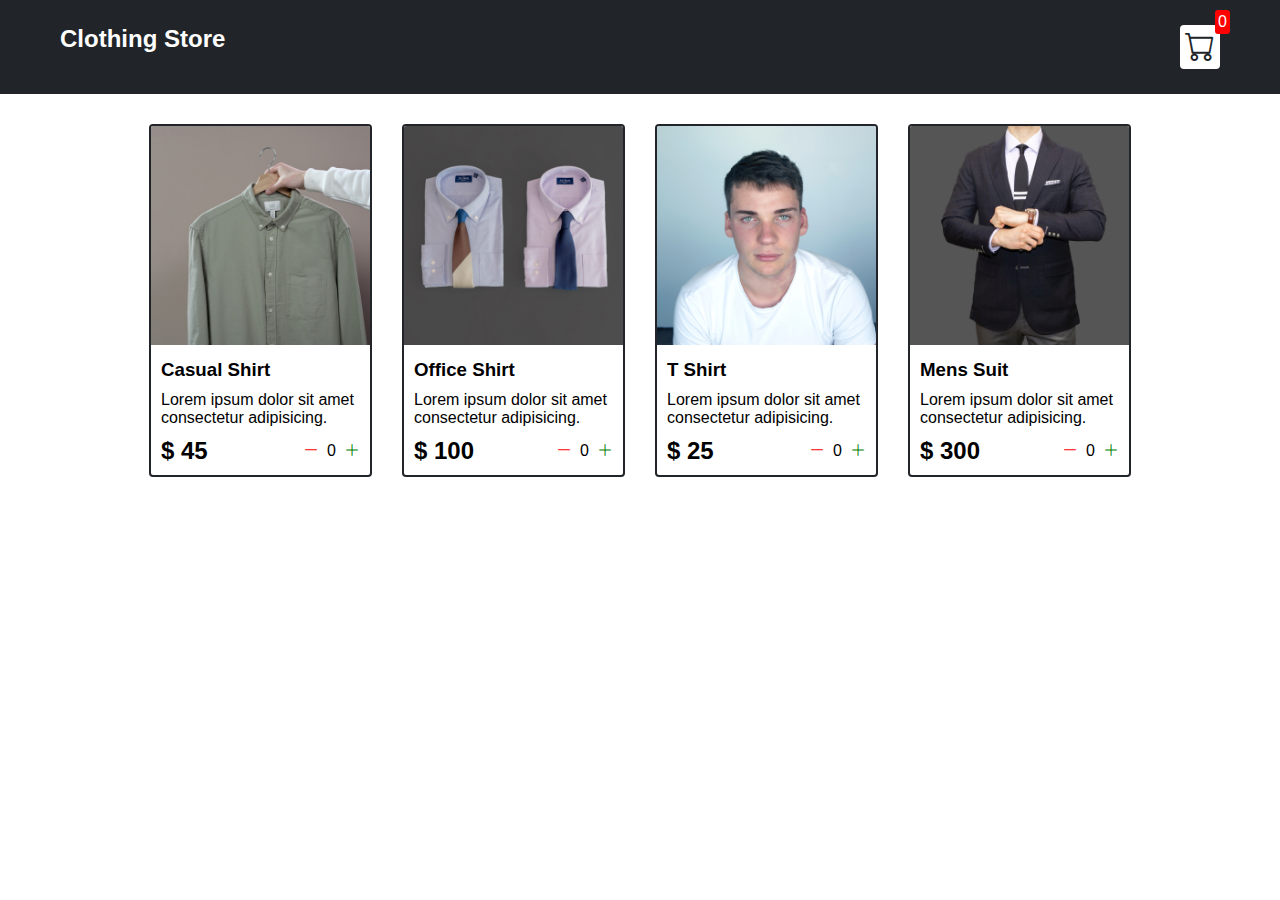
<file: index.html>
<!DOCTYPE html>
<html lang="en">
<head>
    <meta charset="UTF-8">
    <meta http-equiv="X-UA-Compatible" content="IE=edge">
    <meta name="viewport" content="width=device-width, initial-scale=1.0">
    <title>Shop Cart</title>
    <link rel="stylesheet" href="src/style.css">
    <link rel="stylesheet" href="https://cdn.jsdelivr.net/npm/bootstrap-icons@1.10.3/font/bootstrap-icons.css">
</head>
<body>
  <div class="navbar">
    <h2>Clothing Store</h2>
    <div class="cart">
        <i class="bi bi-cart"></i>
        <div id="cartAmount" class="cartAmount">0</div>
    </div>
  </div>

  <div class="shop" id="shop">
    <div class="item">
      <img width="220" src="images/img-1.jpg" alt="item1">
      <div class="details">
        <h3>Casual Shirt</h3>
        <p>Lorem ipsum dolor, sit amet consectetur adipisicing elit.</p>
        <div class="price-quantity">
          <h2>$ 45</h2>
          <div class="buttons">
            <i class="bi bi-dash-lg"></i>
            <div class="quantity">0</div>
            <i class="bi bi-plus-lg"></i>
          </div>
        </div>
      </div>
    </div>

  </div>
</body>
<script src="src/Data.js"></script>
<script src="src/main.js"></script>
</html>
</file>
<file: src/style.css>
* {
    margin: 0;
    padding: 0;
    box-sizing: border-box;
  }
  
  body {
    font-family: sans-serif;
  }
  
  i {
    cursor: pointer;
  }
  
  a {
    text-decoration: none;
    color: white;
  }
  
  .navbar {
    display: flex;
    flex-direction: row;
    justify-content: space-between;
    background-color: #212529;
    color: white;
    padding: 25px 60px;
    margin-bottom: 30px;
  }
  
  .cart {
    position: relative;
    background-color: #fff;
    color: #212529;
    font-size: 30px;
    padding: 5px;
    border-radius: 4px;
  }
  
  .cartAmount {
    position: absolute;
    top: -15px;
    right: -10px;
    font-size: 16px;
    background-color: red;
    color: white;
    padding: 3px;
    border-radius: 3px;
  }
  
  .shop {
    display: grid;
    grid-template-columns: repeat(4, 223px);
    gap: 30px;
    justify-content: center;
    margin-bottom: 50px;
  }
  
  @media (max-width: 1000px) {
    .shop {
      grid-template-columns: repeat(2, 223px);
    }
  }
  
  @media (max-width: 500px) {
    .shop {
      grid-template-columns: repeat(1, 223px);
    }
  }
  
  .item {
    border: 2px solid #212529;
    border-radius: 4px;
  }
  .item img {
    width: 100%;
    border-radius: 2px 2px 0 0;
  }
  
  .details {
    display: flex;
    flex-direction: column;
    padding: 10px;
    gap: 10px;
  }
  
  .price-quantity {
    display: flex;
    flex-direction: row;
    justify-content: space-between;
    align-items: center;
  }
  
  .buttons {
    display: flex;
    flex-direction: row;
    gap: 8px;
    font-size: 16px;
  }
  
  .bi-dash-lg {
    color: red;
  }
  
  .bi-plus-lg {
    color: green;
  }

  
  .text-center {
    text-align: center;
    margin-bottom: 20px;
  }
  
  .HomeBtn,
  .checkout,
  .removeAll {
    background-color: #212529;
    color: white;
    border: none;
    padding: 6px;
    border-radius: 3px;
    cursor: pointer;
    margin-top: 10px;
  }
  
  .checkout {
    background-color: green;
  }
  .removeAll {
    background-color: red;
  }
  .bi-x-lg {
    color: red;
    font-weight: bold;
  }
  
  .shopping-cart {
    display: grid;
    grid-template-columns: repeat(1, 320px);
    justify-content: center;
    gap: 15px;
  }
  
  
  .cart-item {
    border: 2px solid #212529;
    border-radius: 5px;
    display: flex;
  }
  
  .title-price-x {
    width: 195px;
    display: flex;
    align-items: center;
    justify-content: space-between;
  }
  
  .title-price {
    display: flex;
    align-items: center;
    gap: 10px;
  }
  
  .cart-item-price {
    background-color: #212529;
    color: white;
    border-radius: 4px;
    padding: 3px 6px;
  }
</file>
